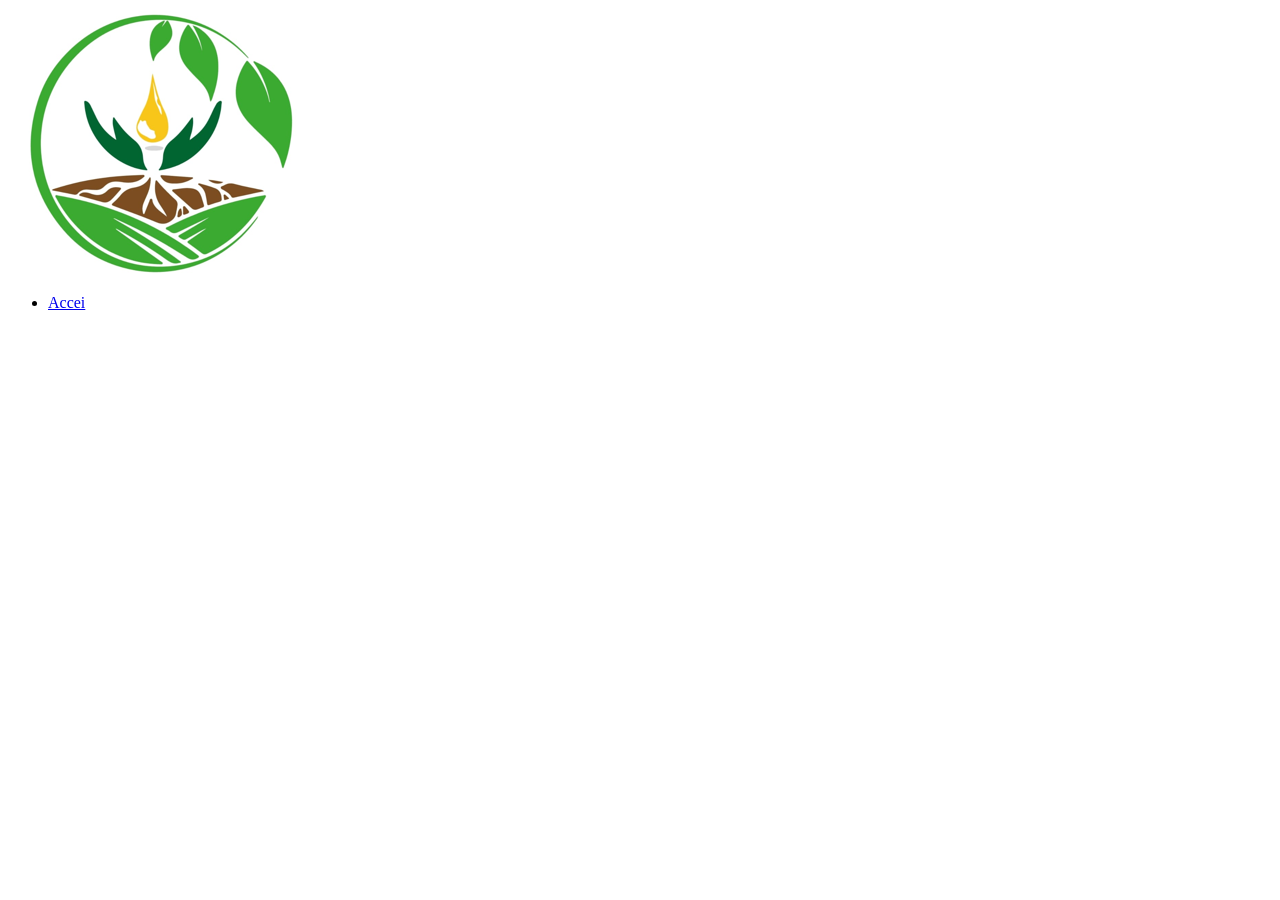
<file: index.html>
<!DOCTYPE html>
<html lang="en">
<head>
    <meta charset="UTF-8">
    <meta name="viewport" content="width=device-width, initial-scale=1.0">
    <title>Document</title>
</head>
<body>
    <header>
        <img src="logo.png" alt="">
        <nav>
            <ul>
                <li><a href="#Acceil">Accei</a></li>
            </ul>
        </nav>
    </header>
</body>
</html>
</file>
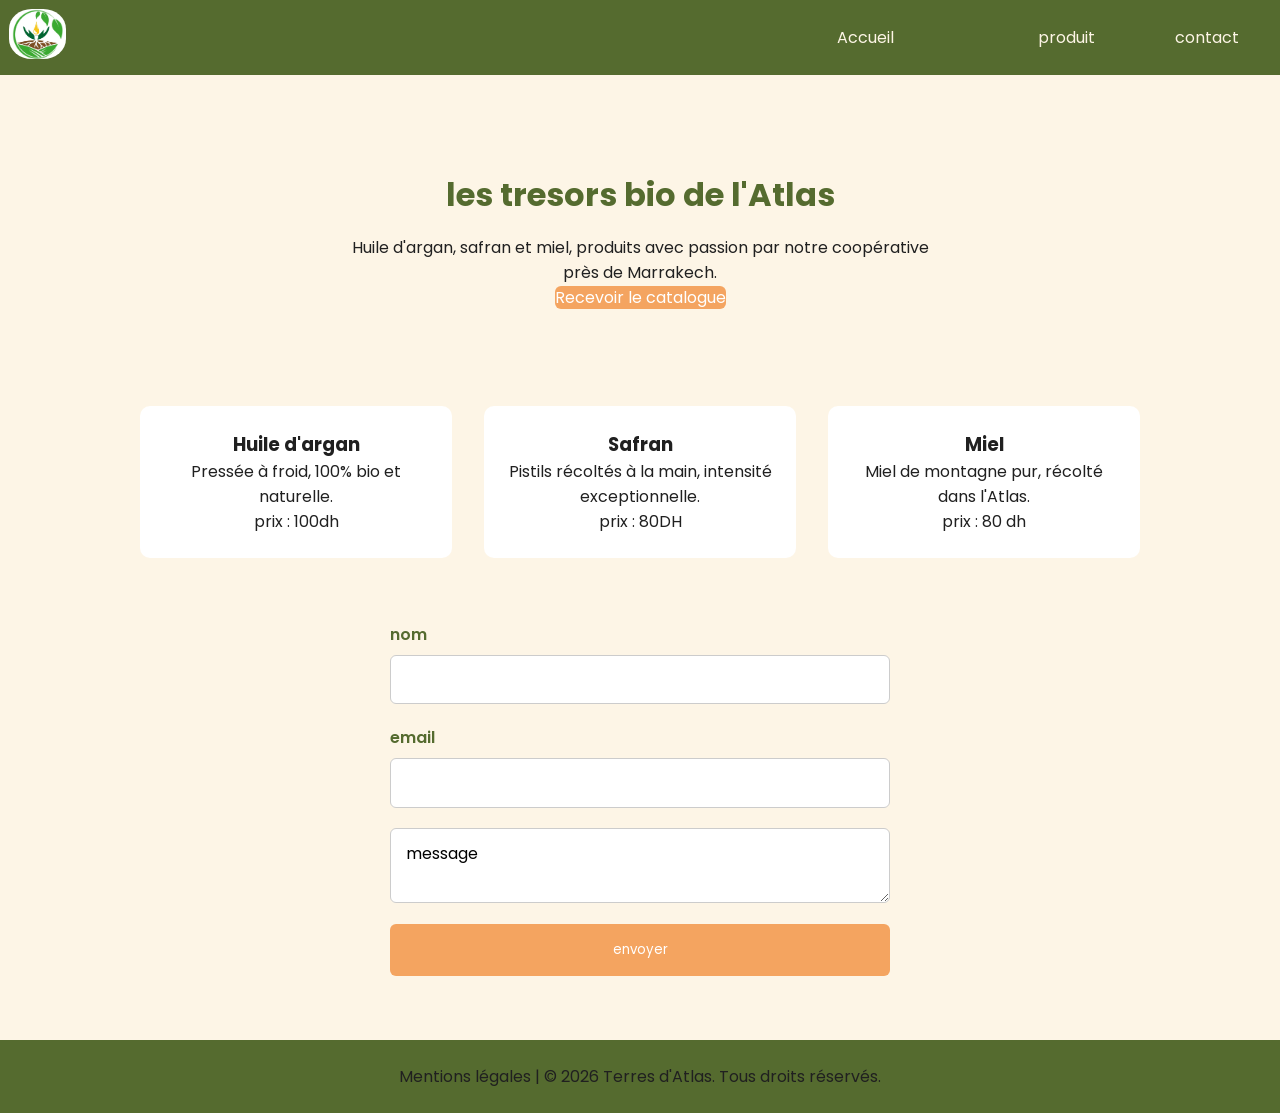
<file: Agricole/index.html>
<!doctype html>
<html lang="en">
  <head>
    <meta charset="UTF-8" />
    <meta name="viewport" content="width=device-width, initial-scale=1.0" />
    <link rel="preconnect" href="https://fonts.googleapis.com" />
    <link rel="preconnect" href="https://fonts.gstatic.com" />
    <link
      href="https://fonts.googleapis.com/css2?family=Poppins:wght@400;600&display=swap"
      rel="stylesheet"
    />

    <link rel="stylesheet" href="style.css" />

    <title>Agricole marrekech</title>
  </head>
  <body>
    <header>
      <a href="#accueil" class="logo">
        <img src="logo.png" alt="Logo Terres d'Atlas" />
      </a>
      <nav>
        <ul>
          <li><a href="#Accueil" class="hero">Accueil</a></li>
          <li><a href="#produit" class="produits">produit</a></li>
          <li><a href="#contact" class="contact">contact</a></li>
        </ul>
      </nav>
    </header>
    <main>
      <section id="Accueil" class="hero">
        <h1>les tresors bio de l'Atlas</h1>
        <p>
          Huile d'argan, safran et miel, produits avec passion par notre
          coopérative près de Marrakech.
        </p>
        <a href="#contact" class="btn">Recevoir le catalogue</a>
      </section>
      <section id="produit" class="produit">
        <div class="grille">
        <article class="carte">
          <h1>Huile d'argan</h1>
          <p>Pressée à froid, 100% bio et naturelle.</p>
          <p>prix : 100dh</p>
        </article>
        <article class="carte">
          <h1>Safran</h1>
          <p>Pistils récoltés à la main, intensité exceptionnelle.</p>
          <p>prix : 80DH</p>
        </article>
        <article class="carte">
          <h1>Miel</h1>
          <p>Miel de montagne pur, récolté dans l'Atlas.</p>
          <p>prix : 80 dh</p>
        </article>
        </div>
      </section>
      <section id="contact" class="contact">
        <form action="">
          <label for="nom">nom</label>
          <input type="text" id="nom" required />
          <label for="email">email</label>
          <input type="email" id="email" required />
          <textarea name="massage" id="message"> message</textarea>
          <button type="submit" class="btn">envoyer</button>
        </form>
      </section>
    </main>
    <footer>
      <p>
        Mentions légales | &copy; 2026 Terres d'Atlas. Tous droits réservés.
      </p>
    </footer>
  </body>
</html>
</file>
<file: Agricole/style.css>
:root{
    --olive: #556B2F;
    --Sable: #F4A460;
    --font : #FDF5E6;
}
*{
    margin:0;
    padding:0;
}
body{
    font-family: 'Poppins', sans-serif;
    background-color: var(--font);
    color: rgb(32, 32, 32) ;

}
a{
    text-decoration: none;

}

header{
    display: flex;
    justify-content: space-between;
    align-items: center;
    padding: 9px;
    background-color: var(--olive);
}
.logo img{
    height: 50px;
    border-radius: 40%;
}
nav ul{
    display: flex;
    gap: 1rem;
    list-style: none;
}
nav a{
    color: var(--font);
}

nav a:hover{
    color: var(--Sable);
}

h2{
    color:var(--olive);
    text-align: center;
    margin-bottom: 2rem;
}

.btn{
    background-color: var(--Sable);
    color:#fff;
    border: none;
    border-radius: 6px;
    font-family: inherit;

}
.btn:hover{
 opacity:0.9; /*chafaf */
}

.hero{
    text-align: center;
    padding: 6rem;
}
.hero h1{
    color: var(--olive);
    font-size: 2rem;
    margin-bottom: 1rem;
}

.hero p{
    max-width: 600px;
    margin: auto
}


.produits {
  padding: 4rem 2rem;
}

.grille {
  display: grid;
  grid-template-columns: repeat(3, 1fr);
  gap: 2rem;
  max-width: 1000px;
  margin: 0 auto;
}

.carte {
  background-color: #fff;
  padding: 1.5rem;
  border-radius: 10px;
  text-align: center;
  transition: box-shadow 0.3s;
}

.carte:hover {
  box-shadow: 0 8px 20px rgba(0, 0, 0, 0.15);
}

.carte h3 {
  color: var(--olive);
  margin-bottom: 0.5rem;
}

.prix {
  margin-top: 1rem;
  font-weight: 600;
  color: var(--sable);
}

/* ===== Contact ===== */
.contact {
  padding: 4rem 2rem;
}

form {
  display: flex;
  flex-direction: column;
  gap: 0.5rem;
  max-width: 500px;
  margin: 0 auto;
}

label {
  font-weight: 600;
  color: var(--olive);
}

input,
textarea {
  padding: 0.7rem;
  border: 1px solid #ccc;
  border-radius: 6px;
  font-family: inherit;
  font-size: 1rem;
  margin-bottom: 0.8rem;
}


form .btn {
  padding: 1rem;
}

/* ===== Footer ===== */
footer {
  background-color: var(--olive);
  color: var(--fond);
  text-align: center;
  padding: 1.5rem;
}

/* ===== Responsive ===== */
@media (max-width: 768px) {
  header {
    flex-direction: column;
    gap: 1rem;
  }

  nav ul {
    flex-direction: column;
    align-items: center;
    gap: 0.5rem;
  }

  .grille {
    grid-template-columns: 1fr;
  }

  .hero h1 {
    font-size: 1.8rem;
  }
}
</file>
